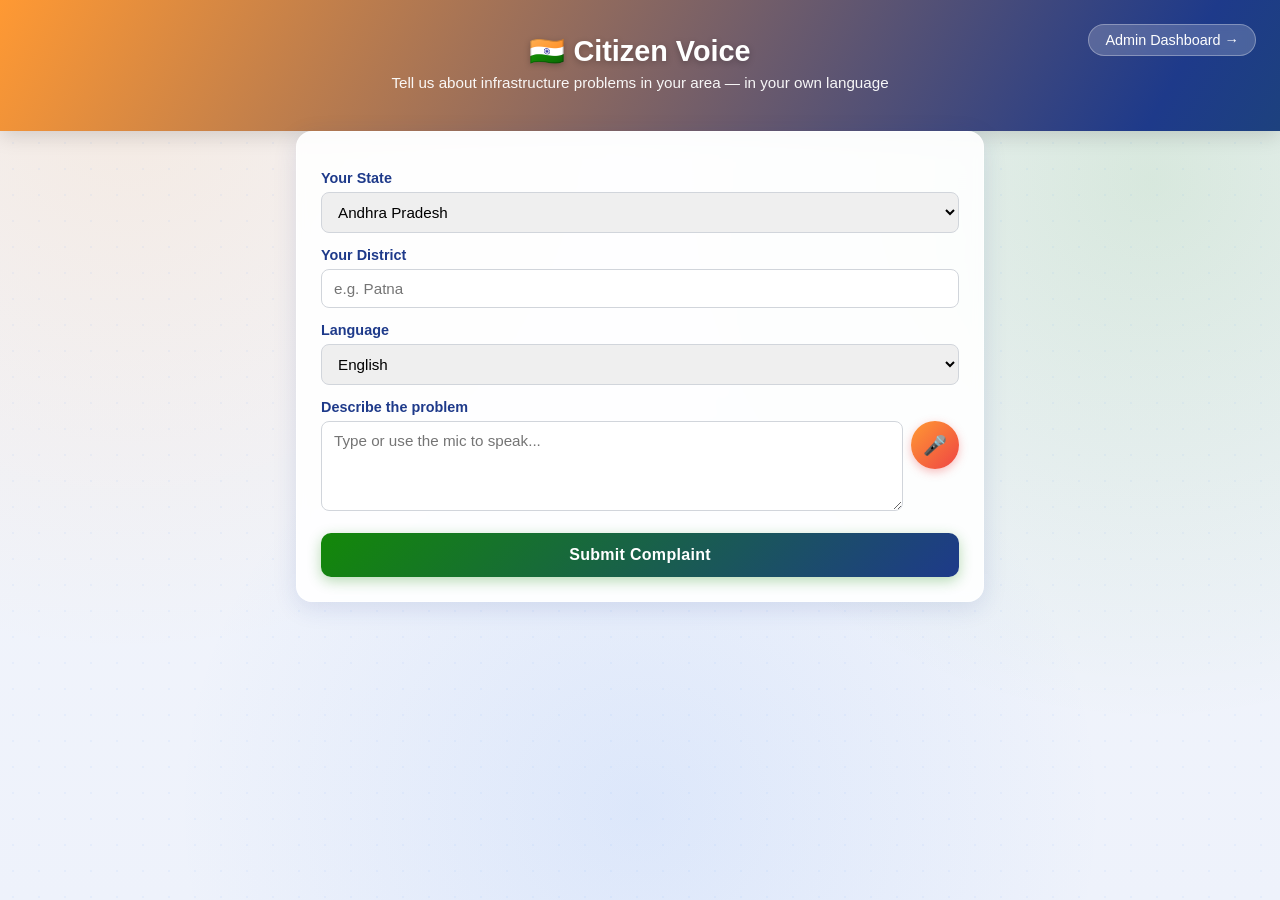
<file: H2S Build With AI Hackathon/frontend/index.html>
<!DOCTYPE html>
<html lang="en">
<head>
<meta charset="UTF-8">
<meta name="viewport" content="width=device-width, initial-scale=1.0">
<title>Citizen Voice — Digital Public Infrastructure</title>
<link rel="stylesheet" href="style.css">
</head>
<body>
  <header class="topbar">
    <h1>🇮🇳 Citizen Voice</h1>
    <p>Tell us about infrastructure problems in your area — in your own language</p>
    <a href="admin.html" class="admin-link">Admin Dashboard →</a>
  </header>

  <main class="container">
    <form id="complaintForm" class="card">
      <label for="state">Your State</label>
      <select id="state" title="Select your state" required></select>

      <label>Your District</label>
      <input type="text" id="district" placeholder="e.g. Patna" required>

      <label for="language">Language</label>
      <select id="language" title="Select your preferred language">
        <option value="en">English</option>
        <option value="hi">हिन्दी (Hindi)</option>
        <option value="bn">বাংলা (Bengali)</option>
        <option value="ta">தமிழ் (Tamil)</option>
        <option value="te">తెలుగు (Telugu)</option>
        <option value="mr">मराठी (Marathi)</option>
      </select>

      <label>Describe the problem</label>
      <div class="text-input-row">
        <textarea id="complaintText" rows="4" placeholder="Type or use the mic to speak..." required></textarea>
        <button type="button" id="micBtn" title="Speak">🎤</button>
      </div>
      <p id="micStatus" class="hint"></p>

      <button type="submit" class="submit-btn">Submit Complaint</button>
    </form>

    <div id="resultCard" class="card result hidden">
      <h3>✅ Submitted!</h3>
      <p><strong>AI-detected category:</strong> <span id="resCategory"></span></p>
      <p><strong>Urgency:</strong> <span id="resUrgency"></span>/5</p>
      <p><strong>Summary:</strong> <span id="resSummary"></span></p>
    </div>
  </main>

  <script src="app.js"></script>
</body>
</html>
</file>
<file: H2S Build With AI Hackathon/frontend/style.css>
* { box-sizing: border-box; }

body {
  margin: 0;
  font-family: 'Segoe UI', Roboto, sans-serif;
  color: #1a1a2e;
  min-height: 100vh;
  background:
    radial-gradient(circle at 10% 10%, rgba(255,153,51,0.12), transparent 40%),
    radial-gradient(circle at 90% 20%, rgba(19,136,8,0.12), transparent 40%),
    radial-gradient(circle at 50% 90%, rgba(59,130,246,0.10), transparent 45%),
    linear-gradient(180deg, #f4f6fb 0%, #eef2fb 100%);
  background-attachment: fixed;
}

/* subtle "digital network" pattern overlay */
body::before {
  content: "";
  position: fixed;
  inset: 0;
  pointer-events: none;
  opacity: 0.35;
  background-image:
    radial-gradient(circle, rgba(59,130,246,0.15) 1.5px, transparent 1.5px);
  background-size: 26px 26px;
  z-index: 0;
}

.topbar {
  background: linear-gradient(120deg, #ff9933 0%, #1e3a8a 45%, #138808 100%);
  background-size: 200% 200%;
  animation: gradientShift 10s ease infinite;
  color: white;
  padding: 34px 20px 40px;
  text-align: center;
  position: relative;
  box-shadow: 0 4px 20px rgba(0,0,0,0.15);
}
@keyframes gradientShift {
  0% { background-position: 0% 50%; }
  50% { background-position: 100% 50%; }
  100% { background-position: 0% 50%; }
}

.topbar h1 {
  margin: 0 0 6px;
  font-size: 1.8rem;
  text-shadow: 0 2px 6px rgba(0,0,0,0.25);
}
.topbar p { margin: 0; opacity: 0.95; font-size: 0.95rem; }

.admin-link {
  position: absolute;
  top: 24px;
  right: 24px;
  color: white;
  text-decoration: none;
  font-size: 0.9rem;
  background: rgba(255,255,255,0.2);
  padding: 7px 16px;
  border-radius: 20px;
  backdrop-filter: blur(4px);
  border: 1px solid rgba(255,255,255,0.3);
  transition: 0.2s;
}
.admin-link:hover { background: rgba(255,255,255,0.35); }

.container {
  max-width: 720px;
  margin: -24px auto 0;
  padding: 24px 16px 60px;
  position: relative;
  z-index: 1;
}
.dashboard { max-width: 1000px; }

.card {
  background: rgba(255,255,255,0.9);
  backdrop-filter: blur(6px);
  border-radius: 16px;
  padding: 24px;
  box-shadow: 0 6px 24px rgba(30,58,138,0.12);
  margin-bottom: 20px;
  border: 1px solid rgba(255,255,255,0.6);
}

label { display: block; font-weight: 600; margin: 14px 0 6px; font-size: 0.9rem; color: #1e3a8a; }
select, input, textarea {
  width: 100%;
  padding: 10px 12px;
  border-radius: 8px;
  border: 1.5px solid #d1d5db;
  font-size: 0.95rem;
  font-family: inherit;
  transition: 0.2s;
}
select:focus, input:focus, textarea:focus {
  outline: none;
  border-color: #3b82f6;
  box-shadow: 0 0 0 3px rgba(59,130,246,0.15);
}
textarea { resize: vertical; }

.text-input-row { display: flex; gap: 8px; align-items: flex-start; }
.text-input-row textarea { flex: 1; }
#micBtn {
  width: 48px; height: 48px;
  border-radius: 50%;
  border: none;
  background: linear-gradient(135deg, #ff9933, #ef4444);
  color: white;
  font-size: 1.2rem;
  cursor: pointer;
  flex-shrink: 0;
  box-shadow: 0 3px 10px rgba(239,68,68,0.35);
}
#micBtn.listening { background: linear-gradient(135deg,#ef4444,#b91c1c); animation: pulse 1s infinite; }
@keyframes pulse { 0%{transform:scale(1);} 50%{transform:scale(1.12);} 100%{transform:scale(1);} }
.hint { font-size: 0.8rem; color: #6b7280; margin: 4px 0 0; }

.submit-btn {
  margin-top: 18px;
  width: 100%;
  padding: 13px;
  background: linear-gradient(135deg, #138808, #1e3a8a);
  color: white;
  border: none;
  border-radius: 10px;
  font-size: 1rem;
  font-weight: 700;
  letter-spacing: 0.3px;
  cursor: pointer;
  box-shadow: 0 4px 14px rgba(19,136,8,0.3);
  transition: 0.2s;
}
.submit-btn:hover { transform: translateY(-1px); box-shadow: 0 6px 18px rgba(19,136,8,0.4); }

.result.hidden { display: none; }
.result {
  border-left: 5px solid #22c55e;
  background: linear-gradient(90deg, rgba(34,197,94,0.08), rgba(255,255,255,0.9));
}

.stats-row { display: flex; gap: 16px; margin-bottom: 20px; flex-wrap: wrap; }
.stat-box {
  background: rgba(255,255,255,0.9);
  border-radius: 16px;
  padding: 22px;
  flex: 1;
  min-width: 140px;
  text-align: center;
  box-shadow: 0 6px 20px rgba(30,58,138,0.1);
  border-top: 4px solid;
  border-image: linear-gradient(90deg,#ff9933,#1e3a8a,#138808) 1;
}
.stat-box span {
  display: block;
  font-size: 2.1rem;
  font-weight: 800;
  background: linear-gradient(135deg,#1e3a8a,#3b82f6);
  -webkit-background-clip: text;
  background-clip: text;
  -webkit-text-fill-color: transparent;
}
.stat-box label { margin: 6px 0 0; font-weight: 500; color: #6b7280; }

.grid-2 { display: grid; grid-template-columns: 1fr 1fr; gap: 20px; }
@media (max-width: 800px) { .grid-2 { grid-template-columns: 1fr; } }

.hotspot-item { border-bottom: 1px solid #eee; padding: 14px 0; }
.hotspot-item:last-child { border-bottom: none; }
.hotspot-header { display: flex; align-items: center; gap: 10px; flex-wrap: wrap; }
.badge {
  background: linear-gradient(135deg,#dbeafe,#eef2ff);
  color: #1e3a8a;
  padding: 4px 12px; border-radius: 12px; font-size: 0.8rem; font-weight: 600;
}
.badge.priority { background: linear-gradient(135deg,#fee2e2,#fecaca); color: #b91c1c; }
.recommendation { margin: 6px 0 0; color: #374151; font-size: 0.92rem; }

h3 { color: #1e3a8a; }
</file>
